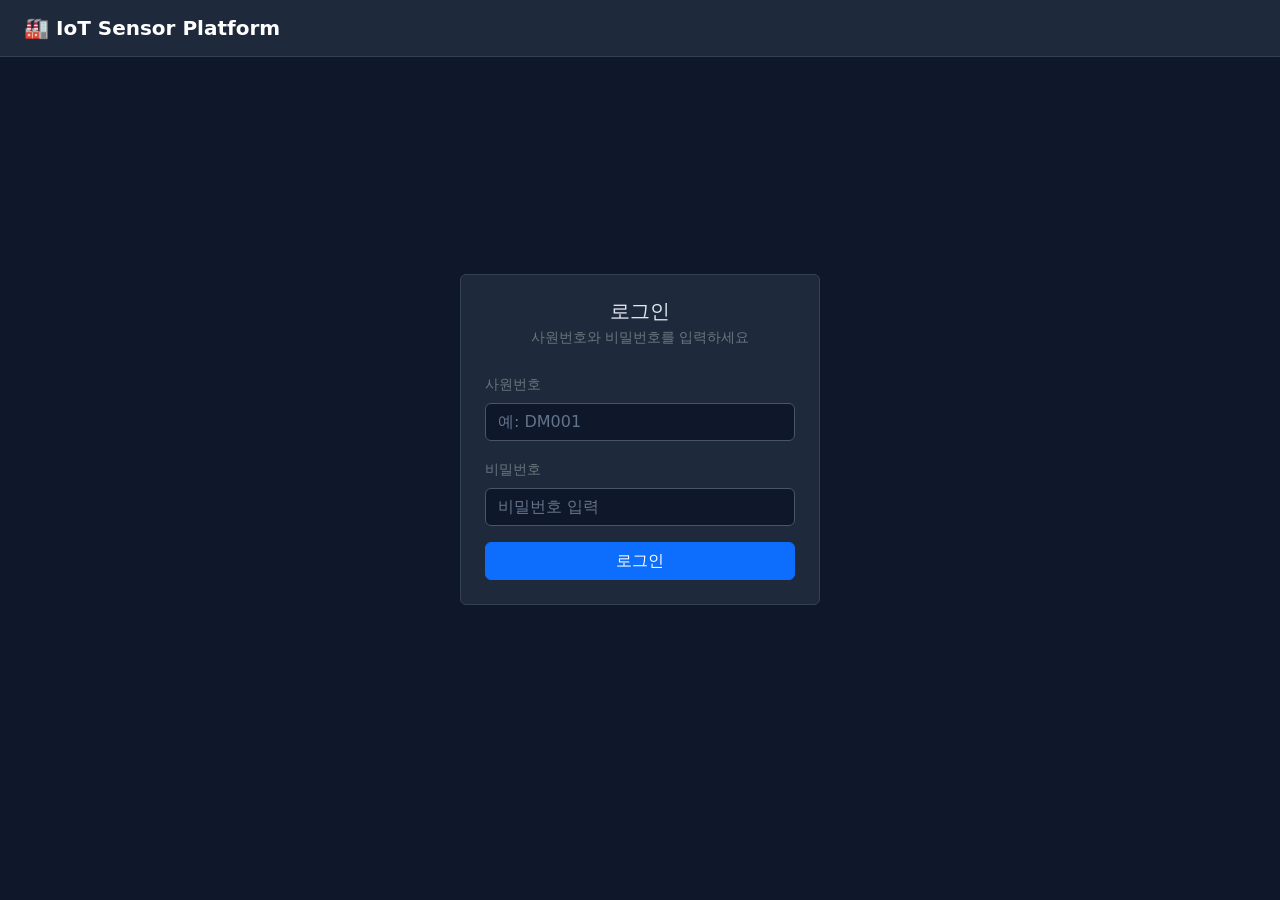
<file: src/main/resources/static/index.html>
<!DOCTYPE html>
<html lang="ko">
<head>
  <meta charset="UTF-8"/>
  <meta name="viewport" content="width=device-width, initial-scale=1"/>
  <title>IoT Sensor Platform</title>
  <link rel="stylesheet" href="https://cdn.jsdelivr.net/npm/bootstrap@5.3.2/dist/css/bootstrap.min.css"/>
  <style>
    body { background: #0f172a; color: #e2e8f0; min-height: 100vh; }
    .navbar { background: #1e293b !important; border-bottom: 1px solid #334155; }
    .card { background: #1e293b; border: 1px solid #334155; color: #e2e8f0; }
    .form-control {
      background: #0f172a; border: 1px solid #475569; color: #e2e8f0;
    }
    .form-control:focus {
      background: #0f172a; color: #e2e8f0;
      border-color: #3b82f6; box-shadow: 0 0 0 0.2rem rgba(59,130,246,.25);
    }
    .form-control::placeholder { color: #64748b; }
    .page-link-card {
      background: #0f172a; border: 1px solid #334155; border-radius: 12px;
      padding: 1.2rem 1.5rem; text-decoration: none; color: #e2e8f0;
      display: block; transition: border-color .2s, background .2s;
    }
    .page-link-card:hover { border-color: #3b82f6; background: #1e293b; color: #e2e8f0; }
    .page-link-card .icon { font-size: 2rem; }
    .role-badge { font-size: 0.75rem; letter-spacing: .05em; }
    #loginSection, #homeSection { min-height: 85vh; }
  </style>
</head>
<body>

<!-- ── Navbar ── -->
<nav class="navbar navbar-dark px-4 py-2">
  <span class="navbar-brand fw-bold">🏭 IoT Sensor Platform</span>
  <div id="navRight" class="d-none d-flex gap-2 align-items-center">
    <span id="navEmployeeId" class="text-secondary small"></span>
    <span id="navRoleBadge" class="badge role-badge bg-secondary"></span>
    <button onclick="logout()" class="btn btn-sm btn-outline-danger">로그아웃</button>
  </div>
</nav>

<!-- ── 로그인 섹션 ── -->
<div id="loginSection" class="d-flex justify-content-center align-items-center">
  <div class="card p-4" style="width:360px;">
    <h5 class="mb-1 text-center">로그인</h5>
    <p class="text-secondary small text-center mb-4">사원번호와 비밀번호를 입력하세요</p>
    <div class="mb-3">
      <label class="form-label text-secondary small">사원번호</label>
      <input id="loginEmployeeId" type="text" class="form-control" placeholder="예: DM001"/>
    </div>
    <div class="mb-3">
      <label class="form-label text-secondary small">비밀번호</label>
      <input id="loginPassword" type="password" class="form-control" placeholder="비밀번호 입력"/>
    </div>
    <div id="loginError" class="text-danger small mb-2 d-none"></div>
    <button onclick="login()" class="btn btn-primary w-100">로그인</button>
  </div>
</div>

<!-- ── 홈 섹션 (로그인 후) ── -->
<div id="homeSection" class="d-none container py-5">
  <div class="mb-5">
    <h4 class="fw-bold mb-1">안녕하세요 👋</h4>
    <p class="text-secondary">접근 가능한 페이지를 선택하세요.</p>
  </div>

  <div id="pageLinks" class="row g-3 mb-5"></div>

  <hr class="border-secondary my-4"/>

  <!-- Swagger -->
  <div class="mb-2 text-secondary small text-uppercase fw-semibold" style="letter-spacing:.08em;">API 문서</div>
  <a href="/swagger-ui/index.html" target="_blank" class="page-link-card d-inline-flex align-items-center gap-3" style="width:auto; padding:.8rem 1.2rem;">
    <span class="icon">📄</span>
    <div>
      <div class="fw-semibold">Swagger UI</div>
      <div class="text-secondary small">REST API 명세 및 테스트</div>
    </div>
  </a>
</div>

<script src="https://cdn.jsdelivr.net/npm/bootstrap@5.3.2/dist/js/bootstrap.bundle.min.js"></script>
<script>
  /* ── JWT payload 디코딩 ── */
  function decodeJwt(token) {
    try {
      const payload = token.split('.')[1];
      return JSON.parse(atob(payload.replace(/-/g, '+').replace(/_/g, '/')));
    } catch { return null; }
  }

  /* ── role → 접근 가능 페이지 정의 ── */
  const PAGE_MAP = {
    SUPER_ADMIN:    [],
    USER_ADMIN:     [],
    DATA_INPUTTER: [
      { href: '/dashboard.html', icon: '📊', title: '대시보드', desc: '센서 데이터 및 알림 시각화' }
    ],
    DEVICE_MANAGER: [
      { href: '/dashboard.html', icon: '📊', title: '대시보드', desc: '센서 데이터 및 알림 시각화' }
    ],
    DATA_ANALYST: [
      { href: '/dashboard.html', icon: '📊', title: '대시보드', desc: '센서 데이터 및 알림 시각화' }
    ],
    VIEWER: [
      { href: '/dashboard.html', icon: '📊', title: '대시보드', desc: '센서 데이터 및 알림 시각화' }
    ]
  };

  const ROLE_LABEL = {
    SUPER_ADMIN:    { text: 'SUPER ADMIN',    bg: 'bg-danger' },
    USER_ADMIN:     { text: 'USER ADMIN',     bg: 'bg-warning text-dark' },
    DEVICE_MANAGER: { text: 'DEVICE MANAGER', bg: 'bg-info text-dark' },
    DATA_INPUTTER:  { text: 'DATA INPUTTER',  bg: 'bg-primary' },
    DATA_ANALYST:   { text: 'DATA ANALYST',   bg: 'bg-success' },
    VIEWER:         { text: 'VIEWER',         bg: 'bg-secondary' }
  };

  /* ── 초기화 ── */
  window.onload = () => {
    const token = localStorage.getItem('jwt_token');
    if (token) showHome(token);
    else showLogin();
  };

  function showLogin() {
    document.getElementById('loginSection').classList.remove('d-none');
    document.getElementById('homeSection').classList.add('d-none');
    document.getElementById('navRight').classList.add('d-none');
  }

  function showHome(token) {
    const payload = decodeJwt(token);
    if (!payload) { logout(); return; }

    const role = payload.role;
    const employeeId = payload.sub;

    // 네비게이션 바
    document.getElementById('navEmployeeId').textContent = employeeId;
    const rl = ROLE_LABEL[role] || { text: role, bg: 'bg-secondary' };
    const roleBadge = document.getElementById('navRoleBadge');
    roleBadge.textContent = rl.text;
    roleBadge.className = `badge role-badge ${rl.bg}`;
    document.getElementById('navRight').classList.remove('d-none');

    // 페이지 링크
    const pages = PAGE_MAP[role] || [];
    const container = document.getElementById('pageLinks');

    if (pages.length === 0) {
      const msg = (role === 'DATA_INPUTTER')
        ? '데이터 입력 API는 Swagger UI를 통해 사용하세요.'
        : '관리자 계정입니다. Swagger UI를 통해 Admin API를 사용하세요.';
      container.innerHTML = `
        <div class="col-12">
          <div class="alert alert-warning border-0" style="background:#451a03; color:#fde68a;">
            ${msg}
          </div>
        </div>`;
    } else {
      container.innerHTML = pages.map(p => `
        <div class="col-md-4 col-sm-6">
          <a href="${p.href}" class="page-link-card h-100 d-flex align-items-center gap-3">
            <span class="icon">${p.icon}</span>
            <div>
              <div class="fw-semibold">${p.title}</div>
              <div class="text-secondary small">${p.desc}</div>
            </div>
          </a>
        </div>`
      ).join('');
    }

    document.getElementById('loginSection').classList.add('d-none');
    document.getElementById('homeSection').classList.remove('d-none');
  }

  /* ── 로그인 ── */
  async function login() {
    const employeeId = document.getElementById('loginEmployeeId').value.trim();
    const password   = document.getElementById('loginPassword').value;
    const errEl = document.getElementById('loginError');
    errEl.classList.add('d-none');

    try {
      const res = await fetch('/auth/login', {
        method: 'POST',
        headers: { 'Content-Type': 'application/json' },
        body: JSON.stringify({ employeeId, password })
      });
      if (!res.ok) {
        try {
          const err = await res.json();
          errEl.textContent = err.message;
        } catch {
          errEl.textContent = '로그인 중 오류가 발생했습니다.';
        }
        errEl.classList.remove('d-none');
        return;
      }
      const { accessToken,refreshToken } = await res.json();
      localStorage.setItem('jwt_token', accessToken);
      localStorage.setItem('refresh_token', refreshToken);
      showHome(accessToken);
    } catch {
      errEl.textContent = '서버 연결 오류';
      errEl.classList.remove('d-none');
    }
  }

  /* ── 로그아웃 ── */
  async function logout() {
    const accessToken = localStorage.getItem('jwt_token');
    try{
      if(accessToken){
        await fetch('/auth/logout',{
          method:'POST',
          headers: {'Authorization': 'Bearer ' + accessToken}
        });
      }
    } catch{

    } finally {
      localStorage.removeItem('jwt_token');
      localStorage.removeItem('refresh_token');
      showLogin();
    }
  }

  document.addEventListener('keydown', e => {
    if (e.key === 'Enter' && !document.getElementById('loginSection').classList.contains('d-none')) login();
  });
</script>
</body>
</html>
</file>
